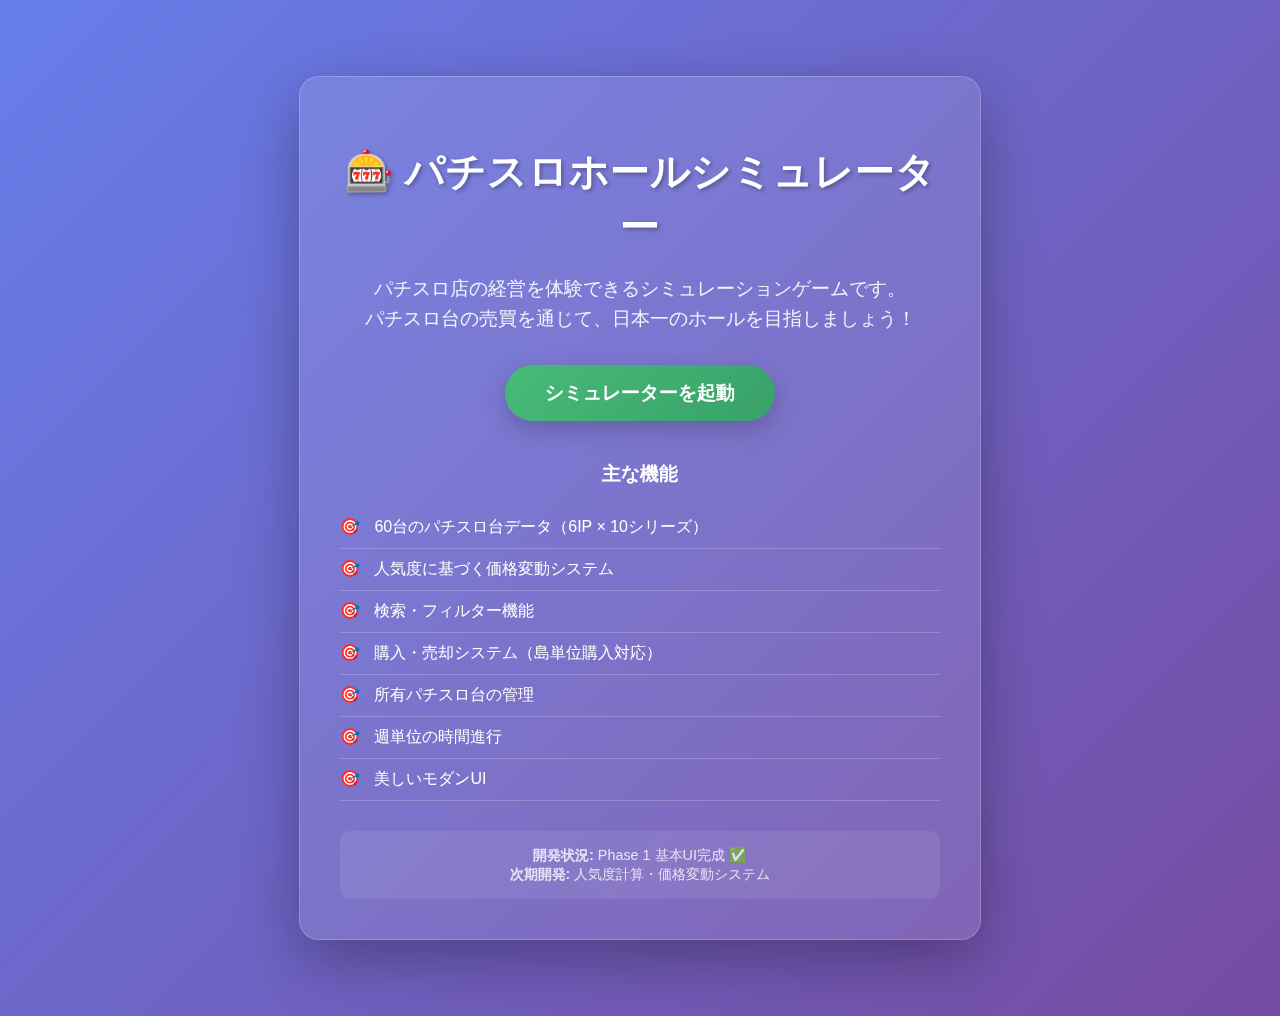
<file: index.html>
<!DOCTYPE html>
<html lang="ja">
<head>
    <meta charset="UTF-8">
    <meta name="viewport" content="width=device-width, initial-scale=1.0">
    <title>パチスロホールシミュレーター - 起動ページ</title>
    <style>
        body {
            font-family: 'Segoe UI', Tahoma, Geneva, Verdana, sans-serif;
            background: linear-gradient(135deg, #667eea 0%, #764ba2 100%);
            color: white;
            text-align: center;
            padding: 50px 20px;
            min-height: 100vh;
            display: flex;
            flex-direction: column;
            justify-content: center;
            align-items: center;
        }
        
        .container {
            max-width: 600px;
            background: rgba(255, 255, 255, 0.1);
            backdrop-filter: blur(10px);
            border-radius: 20px;
            padding: 40px;
            box-shadow: 0 20px 60px rgba(0, 0, 0, 0.3);
            border: 1px solid rgba(255, 255, 255, 0.2);
        }
        
        h1 {
            font-size: 2.5rem;
            margin-bottom: 20px;
            text-shadow: 2px 2px 4px rgba(0, 0, 0, 0.3);
        }
        
        p {
            font-size: 1.2rem;
            margin-bottom: 30px;
            line-height: 1.6;
            opacity: 0.9;
        }
        
        .launch-btn {
            display: inline-block;
            background: linear-gradient(135deg, #48bb78, #38a169);
            color: white;
            text-decoration: none;
            padding: 15px 40px;
            border-radius: 50px;
            font-size: 1.2rem;
            font-weight: bold;
            transition: all 0.3s ease;
            box-shadow: 0 8px 25px rgba(0, 0, 0, 0.2);
        }
        
        .launch-btn:hover {
            transform: translateY(-3px);
            box-shadow: 0 12px 35px rgba(0, 0, 0, 0.3);
            background: linear-gradient(135deg, #38a169, #2f855a);
        }
        
        .features {
            margin-top: 40px;
            text-align: left;
        }
        
        .features h3 {
            margin-bottom: 20px;
            text-align: center;
        }
        
        .features ul {
            list-style: none;
            padding: 0;
        }
        
        .features li {
            padding: 10px 0;
            border-bottom: 1px solid rgba(255, 255, 255, 0.2);
        }
        
        .features li:before {
            content: "🎯 ";
            margin-right: 10px;
        }
        
        .status {
            margin-top: 30px;
            padding: 15px;
            background: rgba(255, 255, 255, 0.1);
            border-radius: 10px;
            font-size: 0.9rem;
            opacity: 0.8;
        }
    </style>
</head>
<body>
    <div class="container">
        <h1>🎰 パチスロホールシミュレーター</h1>
        <p>
            パチスロ店の経営を体験できるシミュレーションゲームです。<br>
            パチスロ台の売買を通じて、日本一のホールを目指しましょう！
        </p>
        
        <a href="simulation/index.html" class="launch-btn">シミュレーターを起動</a>
        
        <div class="features">
            <h3>主な機能</h3>
            <ul>
                <li>60台のパチスロ台データ（6IP × 10シリーズ）</li>
                <li>人気度に基づく価格変動システム</li>
                <li>検索・フィルター機能</li>
                <li>購入・売却システム（島単位購入対応）</li>
                <li>所有パチスロ台の管理</li>
                <li>週単位の時間進行</li>
                <li>美しいモダンUI</li>
            </ul>
        </div>
        
        <div class="status">
            <strong>開発状況:</strong> Phase 1 基本UI完成 ✅<br>
            <strong>次期開発:</strong> 人気度計算・価格変動システム
        </div>
    </div>
</body>
</html>
</file>
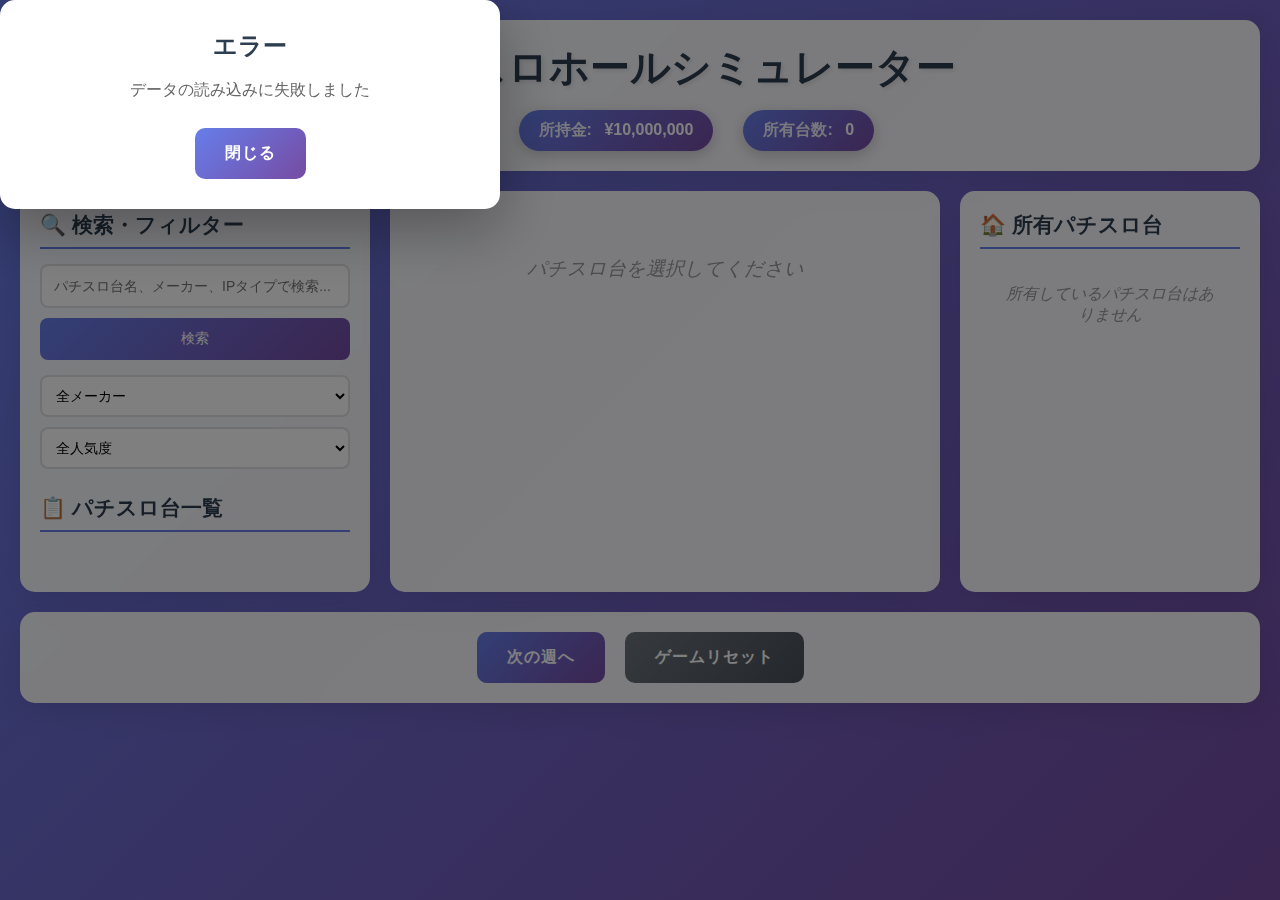
<file: simulation/index.html>
<!DOCTYPE html>
<html lang="ja">
<head>
    <meta charset="UTF-8">
    <meta name="viewport" content="width=device-width, initial-scale=1.0">
    <title>パチスロホールシミュレーター</title>
    <link rel="stylesheet" href="styles.css">
</head>
<body>
    <div class="container">
        <header class="header">
            <h1>🎰 パチスロホールシミュレーター</h1>
            <div class="game-info">
                <div class="info-item">
                    <span class="label">週:</span>
                    <span id="current-week">1</span>
                </div>
                <div class="info-item">
                    <span class="label">所持金:</span>
                    <span id="current-money">¥10,000,000</span>
                </div>
                <div class="info-item">
                    <span class="label">所有台数:</span>
                    <span id="owned-count">0</span>
                </div>
            </div>
        </header>

        <main class="main-content">
            <aside class="sidebar">
                <div class="search-section">
                    <h3>🔍 検索・フィルター</h3>
                    <div class="search-box">
                        <input type="text" id="search-input" placeholder="パチスロ台名、メーカー、IPタイプで検索...">
                        <button id="search-btn">検索</button>
                    </div>
                    <div class="filter-box">
                        <select id="maker-filter">
                            <option value="all">全メーカー</option>
                            <option value="サミー">サミー</option>
                            <option value="京楽">京楽</option>
                            <option value="平和">平和</option>
                            <option value="北電子">北電子</option>
                            <option value="オリンピア">オリンピア</option>
                        </select>
                        <select id="popularity-filter">
                            <option value="all">全人気度</option>
                            <option value="HIGH_TIER_1">超高人気 Tier 1</option>
                            <option value="HIGH_TIER_2">超高人気 Tier 2</option>
                            <option value="HIGH_TIER_3">超高人気 Tier 3</option>
                            <option value="HIGH_TIER_4">高人気 Tier 4</option>
                            <option value="HIGH_TIER_5">高人気 Tier 5</option>
                            <option value="MEDIUM">普通人気</option>
                            <option value="LOW_TIER_1">低人気 Tier 1</option>
                            <option value="LOW_TIER_2">低人気 Tier 2</option>
                            <option value="LOW_TIER_3">低人気 Tier 3</option>
                            <option value="LOW_TIER_4">低人気 Tier 4</option>
                            <option value="LOW_TIER_5">低人気 Tier 5</option>
                        </select>
                    </div>
                </div>

                <div class="machine-list-section">
                    <h3>📋 パチスロ台一覧</h3>
                    <div id="machine-list" class="machine-list">
                        <!-- パチスロ台一覧がここに表示されます -->
                    </div>
                </div>

                <div class="popularity-messages-section">
                    <div id="popularity-messages" class="popularity-messages">
                        <!-- 人気度変動メッセージがここに表示されます -->
                    </div>
                </div>
            </aside>

            <section class="main-area">
                <div id="machine-detail" class="machine-detail">
                    <p class="select-prompt">パチスロ台を選択してください</p>
                </div>

                <div id="trade-panel" class="trade-panel" style="display: none;">
                    <h3>💰 取引パネル</h3>
                    
                    <div class="purchase-section">
                        <h4>購入</h4>
                        <div class="trade-controls">
                            <label for="purchase-quantity">数量:</label>
                            <select id="purchase-quantity">
                                <option value="1">1台</option>
                                <option value="5">5台</option>
                                <option value="10">10台</option>
                                <option value="20">20台（島単位）</option>
                                <option value="50">50台</option>
                                <option value="100">100台</option>
                            </select>
                            <button id="purchase-btn">購入</button>
                        </div>
                        <div class="price-info">
                            <p>合計価格: <span id="purchase-total">¥0</span></p>
                            <p id="island-discount" style="display: none; color: #28a745; font-weight: bold;"></p>
                        </div>
                    </div>

                    <div id="sale-section" class="sale-section" style="display: none;">
                        <h4>売却</h4>
                        <div class="trade-controls">
                            <label for="sale-quantity">数量:</label>
                            <select id="sale-quantity">
                                <option value="1">1台</option>
                            </select>
                            <button id="sale-btn">売却</button>
                        </div>
                        <div class="price-info">
                            <p>売却価格: <span id="sale-price">¥0</span></p>
                            <p id="market-price">市場価格: ¥0</p>
                        </div>
                    </div>
                </div>
            </section>

            <aside class="sidebar right-sidebar">
                <div class="owned-machines-section">
                    <h3>🏠 所有パチスロ台</h3>
                    <div id="owned-machines-list" class="owned-machines-list">
                        <p class="no-owned">所有しているパチスロ台はありません</p>
                    </div>
                </div>
            </aside>
        </main>

        <footer class="footer">
            <div class="game-controls">
                <button id="next-week-btn" class="btn btn-primary">次の週へ</button>
                <button id="reset-game-btn" class="btn btn-secondary">ゲームリセット</button>
            </div>
        </footer>

        <!-- 確認モーダル -->
        <div id="confirm-modal" class="modal" style="display: none;">
            <div class="modal-content">
                <h3 id="modal-title">確認</h3>
                <p id="modal-message">処理を続行しますか？</p>
                <div class="modal-buttons">
                    <button id="modal-cancel" class="btn btn-secondary">キャンセル</button>
                    <button id="modal-confirm" class="btn btn-primary">確認</button>
                </div>
            </div>
        </div>

        <!-- メッセージモーダル -->
        <div id="message-modal" class="modal" style="display: none;">
            <div class="modal-content">
                <h3 id="message-title">メッセージ</h3>
                <p id="message-text">メッセージが表示されます</p>
                <div class="modal-buttons">
                    <button id="message-close" class="btn btn-primary">閉じる</button>
                </div>
            </div>
        </div>
    </div>

    <script src="../config/game_config.js"></script>
    <script src="../utils/csv_parser.js"></script>
    <script src="simulator.js"></script>
</body>
</html>
</file>
<file: simulation/styles.css>
/* パチスロホールシミュレーター スタイルシート */

/* 基本設定 */
* {
    margin: 0;
    padding: 0;
    box-sizing: border-box;
}

body {
    font-family: 'Segoe UI', Tahoma, Geneva, Verdana, sans-serif;
    background: linear-gradient(135deg, #667eea 0%, #764ba2 100%);
    min-height: 100vh;
    color: #333;
}

.container {
    max-width: 1400px;
    margin: 0 auto;
    padding: 20px;
}

/* ヘッダー */
.header {
    background: rgba(255, 255, 255, 0.95);
    backdrop-filter: blur(10px);
    border-radius: 15px;
    padding: 20px;
    margin-bottom: 20px;
    box-shadow: 0 8px 32px rgba(0, 0, 0, 0.1);
    text-align: center;
}

.header h1 {
    color: #2c3e50;
    margin-bottom: 15px;
    font-size: 2.5em;
    text-shadow: 2px 2px 4px rgba(0, 0, 0, 0.1);
}

.game-info {
    display: flex;
    justify-content: center;
    gap: 30px;
    flex-wrap: wrap;
}

.info-item {
    background: linear-gradient(135deg, #667eea, #764ba2);
    color: white;
    padding: 10px 20px;
    border-radius: 25px;
    font-weight: bold;
    box-shadow: 0 4px 15px rgba(0, 0, 0, 0.2);
}

.info-item .label {
    margin-right: 8px;
    opacity: 0.9;
}

/* メインコンテンツ */
.main-content {
    display: grid;
    grid-template-columns: 350px 1fr 300px;
    gap: 20px;
    margin-bottom: 20px;
}

/* サイドバー */
.sidebar {
    background: rgba(255, 255, 255, 0.95);
    backdrop-filter: blur(10px);
    border-radius: 15px;
    padding: 20px;
    box-shadow: 0 8px 32px rgba(0, 0, 0, 0.1);
    max-height: 80vh;
    overflow-y: auto;
}

.sidebar h3 {
    color: #2c3e50;
    margin-bottom: 15px;
    font-size: 1.3em;
    border-bottom: 2px solid #667eea;
    padding-bottom: 8px;
}

/* 検索・フィルター */
.search-section {
    margin-bottom: 25px;
}

.search-box {
    margin-bottom: 15px;
}

.search-box input {
    width: 100%;
    padding: 12px;
    border: 2px solid #e0e0e0;
    border-radius: 8px;
    font-size: 14px;
    margin-bottom: 10px;
    transition: border-color 0.3s;
}

.search-box input:focus {
    outline: none;
    border-color: #667eea;
}

.search-box button {
    width: 100%;
    padding: 12px;
    background: linear-gradient(135deg, #667eea, #764ba2);
    color: white;
    border: none;
    border-radius: 8px;
    font-size: 14px;
    cursor: pointer;
    transition: transform 0.2s;
}

.search-box button:hover {
    transform: translateY(-2px);
}

.filter-box {
    display: flex;
    flex-direction: column;
    gap: 10px;
}

.filter-box select {
    padding: 10px;
    border: 2px solid #e0e0e0;
    border-radius: 8px;
    font-size: 14px;
    background: white;
}

/* パチスロ台一覧 */
.machine-list-section {
    margin-bottom: 25px;
}

.machine-list {
    max-height: 400px;
    overflow-y: auto;
}

.machine-item {
    background: white;
    border: 2px solid #e0e0e0;
    border-radius: 10px;
    padding: 15px;
    margin-bottom: 10px;
    cursor: pointer;
    transition: all 0.3s;
    box-shadow: 0 2px 10px rgba(0, 0, 0, 0.05);
}

.machine-item:hover {
    border-color: #667eea;
    transform: translateY(-2px);
    box-shadow: 0 4px 20px rgba(0, 0, 0, 0.1);
}

.machine-item.selected {
    border-color: #667eea;
    background: linear-gradient(135deg, #f8f9ff, #e8f0ff);
    box-shadow: 0 4px 20px rgba(102, 126, 234, 0.2);
}

.machine-header {
    display: flex;
    justify-content: space-between;
    align-items: center;
    margin-bottom: 10px;
}

.machine-header h3 {
    font-size: 1.1em;
    color: #2c3e50;
    margin: 0;
    border: none;
    padding: 0;
}

.machine-details p {
    margin: 5px 0;
    font-size: 0.9em;
    color: #666;
}

.machine-details strong {
    color: #2c3e50;
}

/* 人気度表示 */
.popularity {
    padding: 4px 12px;
    border-radius: 15px;
    font-size: 0.8em;
    font-weight: bold;
    text-align: center;
    min-width: 60px;
}

.popularity.high {
    background: linear-gradient(135deg, #28a745, #20c997);
    color: white;
}

.popularity.medium {
    background: linear-gradient(135deg, #ffc107, #fd7e14);
    color: white;
}

.popularity.low {
    background: linear-gradient(135deg, #dc3545, #e83e8c);
    color: white;
}

/* 人気度予測 */
.forecast {
    margin-top: 8px;
    padding: 6px 10px;
    border-radius: 8px;
    font-size: 0.8em;
    font-weight: bold;
    text-align: center;
}

.forecast.up {
    background: linear-gradient(135deg, #28a745, #20c997);
    color: white;
}

.forecast.down {
    background: linear-gradient(135deg, #dc3545, #e83e8c);
    color: white;
}

.forecast.stable {
    background: linear-gradient(135deg, #6c757d, #495057);
    color: white;
}

/* 人気度変動メッセージ */
.popularity-messages-section {
    margin-top: 25px;
}

.popularity-messages {
    max-height: 300px;
    overflow-y: auto;
}

.popularity-messages h3 {
    color: #2c3e50;
    margin-bottom: 15px;
    font-size: 1.2em;
    border-bottom: 2px solid #667eea;
    padding-bottom: 8px;
}

.message-item {
    background: white;
    border-radius: 10px;
    padding: 12px;
    margin-bottom: 10px;
    box-shadow: 0 2px 10px rgba(0, 0, 0, 0.05);
    border-left: 4px solid #e0e0e0;
}

.message-item.positive {
    border-left-color: #28a745;
    background: linear-gradient(135deg, #f8fff9, #e8fff0);
}

.message-item.negative {
    border-left-color: #dc3545;
    background: linear-gradient(135deg, #fff8f8, #ffe8e8);
}

.message-header {
    display: flex;
    align-items: center;
    gap: 10px;
    margin-bottom: 8px;
}

.change-icon {
    font-size: 1.2em;
}

.machine-name {
    font-weight: bold;
    color: #2c3e50;
    flex: 1;
}

.change-value {
    font-weight: bold;
    padding: 2px 8px;
    border-radius: 12px;
    font-size: 0.8em;
}

.message-item.positive .change-value {
    background: #28a745;
    color: white;
}

.message-item.negative .change-value {
    background: #dc3545;
    color: white;
}

.message-text {
    color: #666;
    font-size: 0.9em;
    line-height: 1.4;
}

.no-messages {
    text-align: center;
    color: #999;
    font-style: italic;
    padding: 20px;
}

/* メインエリア */
.main-area {
    background: rgba(255, 255, 255, 0.95);
    backdrop-filter: blur(10px);
    border-radius: 15px;
    padding: 25px;
    box-shadow: 0 8px 32px rgba(0, 0, 0, 0.1);
}

.machine-detail {
    margin-bottom: 25px;
}

.select-prompt {
    text-align: center;
    color: #999;
    font-size: 1.2em;
    font-style: italic;
    padding: 40px;
}

.machine-detail h2 {
    color: #2c3e50;
    margin-bottom: 20px;
    font-size: 1.8em;
    border-bottom: 3px solid #667eea;
    padding-bottom: 10px;
}

.machine-detail h3 {
    color: #2c3e50;
    margin: 20px 0 15px 0;
    font-size: 1.3em;
    border-bottom: 2px solid #e0e0e0;
    padding-bottom: 8px;
}

.machine-info {
    display: grid;
    grid-template-columns: 1fr 1fr;
    gap: 15px;
    margin-bottom: 20px;
}

.info-row {
    display: flex;
    justify-content: space-between;
    padding: 10px;
    background: #f8f9fa;
    border-radius: 8px;
    border-left: 4px solid #667eea;
}

.info-row .label {
    font-weight: bold;
    color: #2c3e50;
}

.info-row .value {
    color: #666;
}

/* 人気度情報 */
.popularity-section {
    margin-bottom: 20px;
}

.popularity-breakdown {
    display: grid;
    grid-template-columns: 1fr 1fr;
    gap: 15px;
}

.popularity-item {
    display: flex;
    justify-content: space-between;
    padding: 12px;
    background: #f8f9fa;
    border-radius: 8px;
    border-left: 4px solid #e0e0e0;
}

.popularity-item.total {
    grid-column: 1 / -1;
    border-left-color: #667eea;
    background: linear-gradient(135deg, #f8f9ff, #e8f0ff);
    font-weight: bold;
}

.popularity-item .label {
    color: #2c3e50;
}

.popularity-item .value {
    color: #666;
}

.popularity-item.total .value {
    color: #667eea;
    font-size: 1.1em;
}

/* 人気度予測情報 */
.forecast-info {
    background: linear-gradient(135deg, #fff8e1, #fff3cd);
    border: 2px solid #ffc107;
    border-radius: 10px;
    padding: 15px;
    margin-top: 15px;
}

.forecast-info h4 {
    color: #856404;
    margin-bottom: 10px;
    font-size: 1.1em;
}

.forecast-info p {
    margin: 5px 0;
    color: #856404;
    font-size: 0.9em;
}

/* 台の説明 */
.description-section {
    margin-bottom: 20px;
}

.description-section p {
    background: #f8f9fa;
    padding: 15px;
    border-radius: 8px;
    border-left: 4px solid #28a745;
    line-height: 1.6;
    color: #666;
}

/* 人気度履歴 */
.history-section {
    margin-bottom: 20px;
}

.history-chart {
    display: flex;
    flex-wrap: wrap;
    gap: 10px;
    margin-top: 15px;
}

.chart-item {
    background: white;
    border: 2px solid #e0e0e0;
    border-radius: 8px;
    padding: 12px;
    text-align: center;
    min-width: 100px;
    box-shadow: 0 2px 10px rgba(0, 0, 0, 0.05);
}

.chart-item.positive {
    border-color: #28a745;
    background: linear-gradient(135deg, #f8fff9, #e8fff0);
}

.chart-item.negative {
    border-color: #dc3545;
    background: linear-gradient(135deg, #fff8f8, #ffe8e8);
}

.chart-item.neutral {
    border-color: #6c757d;
    background: #f8f9fa;
}

.chart-item .week {
    font-size: 0.8em;
    color: #666;
    margin-bottom: 5px;
}

.chart-item .popularity {
    font-size: 1.2em;
    font-weight: bold;
    color: #2c3e50;
    margin-bottom: 5px;
}

.chart-item .change {
    font-size: 0.9em;
    font-weight: bold;
}

.chart-item.positive .change {
    color: #28a745;
}

.chart-item.negative .change {
    color: #dc3545;
}

.chart-item.neutral .change {
    color: #6c757d;
}

/* 取引パネル */
.trade-panel {
    background: linear-gradient(135deg, #f8f9ff, #e8f0ff);
    border: 2px solid #667eea;
    border-radius: 15px;
    padding: 20px;
}

.trade-panel h3 {
    color: #2c3e50;
    margin-bottom: 20px;
    text-align: center;
    font-size: 1.4em;
}

.purchase-section, .sale-section {
    margin-bottom: 25px;
    padding: 20px;
    background: white;
    border-radius: 10px;
    box-shadow: 0 2px 15px rgba(0, 0, 0, 0.05);
}

.purchase-section h4, .sale-section h4 {
    color: #2c3e50;
    margin-bottom: 15px;
    font-size: 1.2em;
    border-bottom: 2px solid #e0e0e0;
    padding-bottom: 8px;
}

.trade-controls {
    display: flex;
    align-items: center;
    gap: 15px;
    margin-bottom: 15px;
    flex-wrap: wrap;
}

.trade-controls label {
    font-weight: bold;
    color: #2c3e50;
    min-width: 60px;
}

.trade-controls select {
    padding: 10px;
    border: 2px solid #e0e0e0;
    border-radius: 8px;
    font-size: 14px;
    background: white;
    min-width: 120px;
}

.trade-controls button {
    padding: 12px 24px;
    border: none;
    border-radius: 8px;
    font-size: 14px;
    font-weight: bold;
    cursor: pointer;
    transition: all 0.3s;
}

.purchase-section button {
    background: linear-gradient(135deg, #28a745, #20c997);
    color: white;
}

.purchase-section button:hover {
    transform: translateY(-2px);
    box-shadow: 0 4px 15px rgba(40, 167, 69, 0.3);
}

.sale-section button {
    background: linear-gradient(135deg, #dc3545, #e83e8c);
    color: white;
}

.sale-section button:hover {
    transform: translateY(-2px);
    box-shadow: 0 4px 15px rgba(220, 53, 69, 0.3);
}

.price-info {
    background: #f8f9fa;
    padding: 15px;
    border-radius: 8px;
    border-left: 4px solid #667eea;
}

.price-info p {
    margin: 5px 0;
    color: #2c3e50;
    font-weight: bold;
}

#island-discount {
    color: #28a745;
    font-weight: bold;
    font-size: 0.9em;
}

/* 所有パチスロ台 */
.owned-machines-section h3 {
    color: #2c3e50;
    margin-bottom: 15px;
    font-size: 1.3em;
    border-bottom: 2px solid #667eea;
    padding-bottom: 8px;
}

.owned-machines-list {
    max-height: 400px;
    overflow-y: auto;
}

.owned-machine-item {
    background: white;
    border: 2px solid #e0e0e0;
    border-radius: 10px;
    padding: 15px;
    margin-bottom: 10px;
    box-shadow: 0 2px 10px rgba(0, 0, 0, 0.05);
}

.owned-machine-header {
    display: flex;
    justify-content: space-between;
    align-items: center;
    margin-bottom: 10px;
}

.owned-machine-header h4 {
    color: #2c3e50;
    margin: 0;
    font-size: 1.1em;
}

.quantity {
    background: linear-gradient(135deg, #667eea, #764ba2);
    color: white;
    padding: 4px 12px;
    border-radius: 15px;
    font-size: 0.8em;
    font-weight: bold;
}

.owned-machine-details p {
    margin: 5px 0;
    font-size: 0.9em;
    color: #666;
}

.no-owned {
    text-align: center;
    color: #999;
    font-style: italic;
    padding: 20px;
}

/* フッター */
.footer {
    background: rgba(255, 255, 255, 0.95);
    backdrop-filter: blur(10px);
    border-radius: 15px;
    padding: 20px;
    box-shadow: 0 8px 32px rgba(0, 0, 0, 0.1);
}

.game-controls {
    display: flex;
    justify-content: center;
    gap: 20px;
}

/* ボタン */
.btn {
    padding: 15px 30px;
    border: none;
    border-radius: 10px;
    font-size: 16px;
    font-weight: bold;
    cursor: pointer;
    transition: all 0.3s;
    text-transform: uppercase;
    letter-spacing: 1px;
}

.btn-primary {
    background: linear-gradient(135deg, #667eea, #764ba2);
    color: white;
}

.btn-primary:hover {
    transform: translateY(-3px);
    box-shadow: 0 8px 25px rgba(102, 126, 234, 0.4);
}

.btn-secondary {
    background: linear-gradient(135deg, #6c757d, #495057);
    color: white;
}

.btn-secondary:hover {
    transform: translateY(-3px);
    box-shadow: 0 8px 25px rgba(108, 117, 125, 0.4);
}

/* モーダル */
.modal {
    position: fixed;
    top: 0;
    left: 0;
    width: 100%;
    height: 100%;
    background: rgba(0, 0, 0, 0.5);
    display: flex;
    justify-content: center;
    align-items: center;
    z-index: 1000;
}

.modal-content {
    background: white;
    border-radius: 15px;
    padding: 30px;
    max-width: 500px;
    width: 90%;
    box-shadow: 0 20px 60px rgba(0, 0, 0, 0.3);
    text-align: center;
}

.modal-content h3 {
    color: #2c3e50;
    margin-bottom: 15px;
    font-size: 1.5em;
}

.modal-content p {
    color: #666;
    margin-bottom: 25px;
    line-height: 1.6;
}

.modal-buttons {
    display: flex;
    justify-content: center;
    gap: 15px;
}

.modal-buttons .btn {
    min-width: 100px;
}

/* レスポンシブデザイン */
@media (max-width: 1200px) {
    .main-content {
        grid-template-columns: 300px 1fr 250px;
    }
}

@media (max-width: 900px) {
    .main-content {
        grid-template-columns: 1fr;
        gap: 15px;
    }
    
    .sidebar {
        order: 2;
    }
    
    .main-area {
        order: 1;
    }
    
    .right-sidebar {
        order: 3;
    }
    
    .game-info {
        flex-direction: column;
        gap: 15px;
    }
    
    .machine-info {
        grid-template-columns: 1fr;
    }
    
    .popularity-breakdown {
        grid-template-columns: 1fr;
    }
}

@media (max-width: 600px) {
    .container {
        padding: 10px;
    }
    
    .header h1 {
        font-size: 2em;
    }
    
    .trade-controls {
        flex-direction: column;
        align-items: stretch;
    }
    
    .trade-controls select {
        min-width: auto;
    }
    
    .modal-content {
        padding: 20px;
        margin: 20px;
    }
    
    .modal-buttons {
        flex-direction: column;
    }
}
</file>
